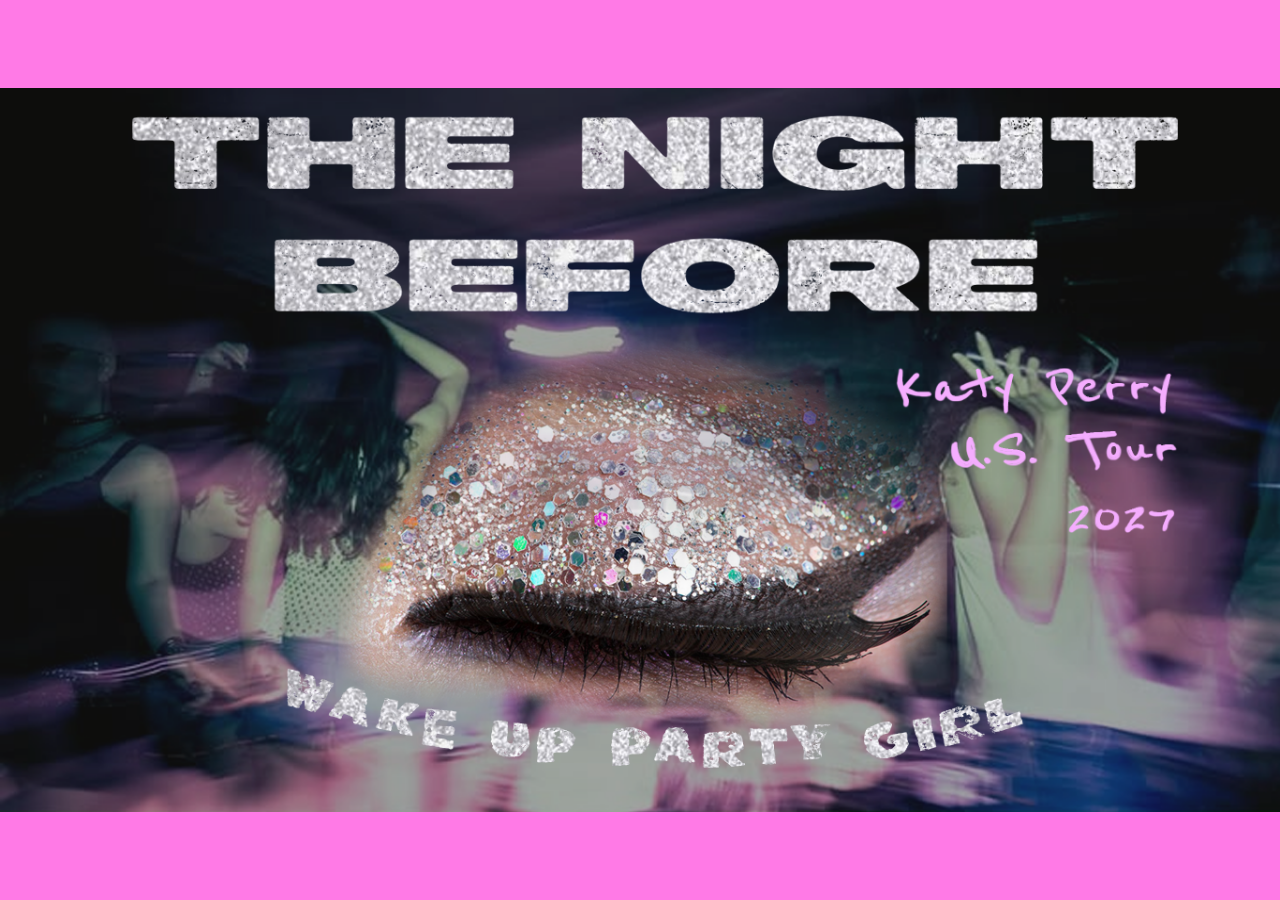
<file: index.html>
<!DOCTYPE html>
<html lang="en">
<head>
<meta charset="utf-8">
<meta name="viewport" content="width=device-width, initial-scale=1">
<title>Eye</title>
<style>
  body {
    margin: 0;
    min-height: 100vh;
    min-height: 100dvh;
    background: #ff7ae6;
    display: grid;
    place-items: center;
  }

  .stage {
    position: relative;
    width: min(100%, calc(100vh * 1.76));
    width: min(100%, calc(100dvh * 1.76));
    aspect-ratio: 1426 / 806;
  }

  .stage img {
    position: absolute;
    inset: 0;
    width: 100%;
    height: 100%;
  }

  .open-eye {
    pointer-events: none;
    opacity: 0;
    transition: opacity 0.6s ease;
  }

  .eye-link {
    position: absolute;
    left: 30%;
    top: 40%;
    width: 48%;
    height: 46%;
    border-radius: 50%;
    cursor: pointer;
  }

  .eye-link:hover ~ .open-eye,
  .eye-link:focus-visible ~ .open-eye {
    opacity: 1;
  }

  .eye-link:focus-visible {
    outline: 3px solid #fff;
    outline-offset: 2px;
  }

  .sr-only {
    position: absolute;
    width: 1px;
    height: 1px;
    overflow: hidden;
    clip: rect(0 0 0 0);
    white-space: nowrap;
  }

  @media (prefers-reduced-motion: reduce) {
    .open-eye { transition: none; }
  }
</style>
</head>
<body>
  <main class="stage">
    <img class="closed-eye" src="screen1.jpg" alt="A closed eye">
    <a class="eye-link" href="page3.html">
      <span class="sr-only">Open the eye and continue</span>
    </a>
    <img class="open-eye" src="screen2.jpg" alt="" aria-hidden="true">
  </main>
</body>
</html>
</file>
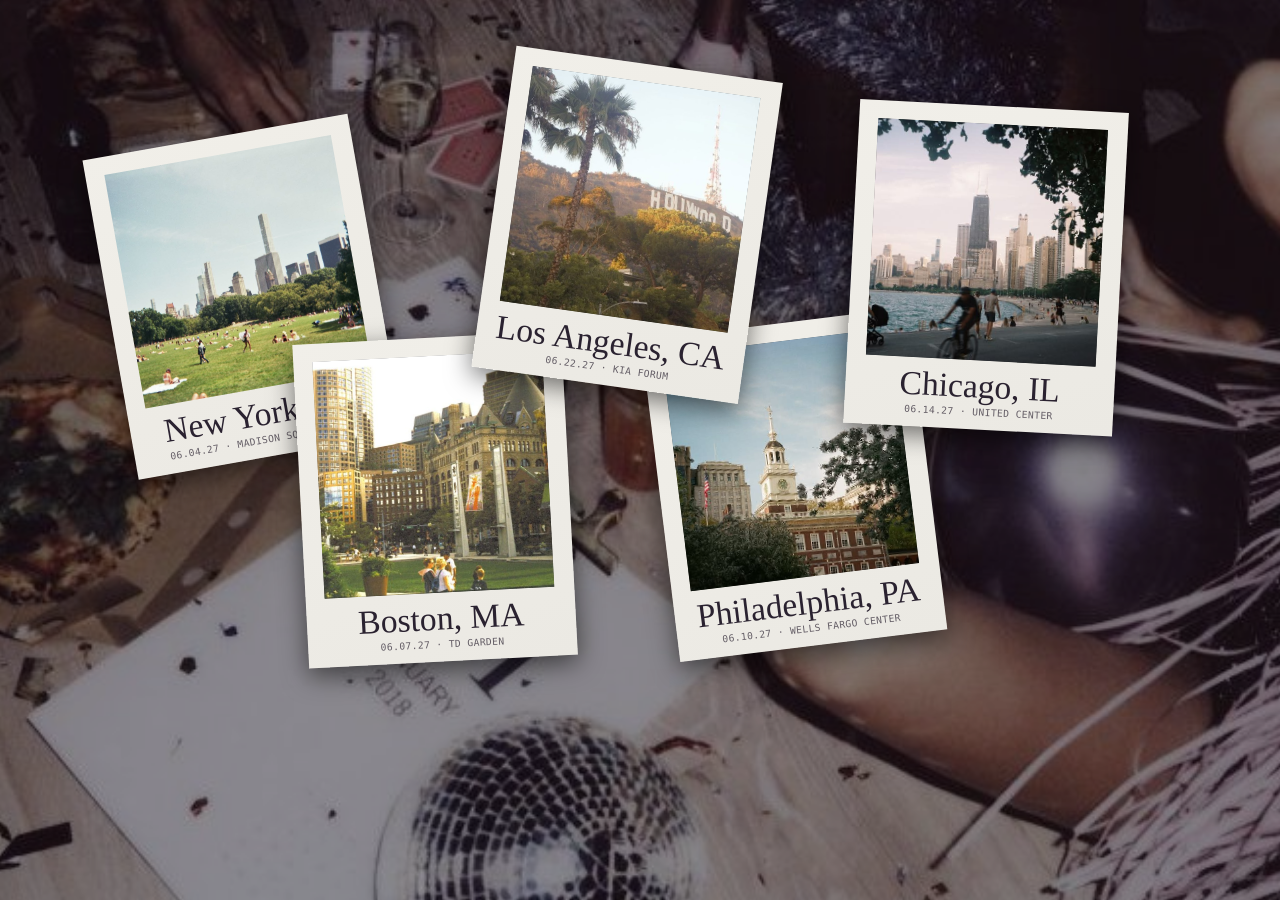
<file: page3.html>
<!DOCTYPE html>
<html lang="en">
<head>
<meta charset="utf-8">
<meta name="viewport" content="width=device-width, initial-scale=1, viewport-fit=cover">

<style>
:root{
  --night:#120c18;
  --bg-opacity:.6;                       
  --card:#ebe9e3;
  --script:"Mrs Saint Delafield","Snell Roundhand","Segoe Script",cursive;
  --mono:"Space Mono",ui-monospace,monospace;
  box-sizing:border-box;
  padding-top:env(safe-area-inset-top,0px);
  padding-bottom:env(safe-area-inset-bottom,0px);
}
html{scroll-padding-top:env(safe-area-inset-top,0px)}
*,*::before,*::after{box-sizing:inherit}
body{margin:0;min-height:100vh;background:var(--night);overflow-x:hidden;position:relative}
body::before{content:"";position:fixed;inset:-4%;background:url(bg.jpg) center/cover no-repeat;opacity:var(--bg-opacity);z-index:0}
.sr{position:absolute;width:1px;height:1px;overflow:hidden;clip:rect(0 0 0 0)}


.stage{position:relative;z-index:1;width:min(100%,calc(100vh * 1.766));max-width:1710px;margin:0 auto;aspect-ratio:1710/968;container-type:inline-size}
.polaroid{
  --r:0deg;
  position:absolute;left:calc(var(--x)*1%);top:calc(var(--y)*1%);width:calc(var(--w)*1%);
  margin:0;display:flex;flex-direction:column;aspect-ratio:555/670;container-type:inline-size;background:linear-gradient(160deg,#f1efe9,var(--card));
  box-shadow:0 .6cqw 2cqw rgb(0 0 0 / .55);
  transform:translate(-50%,-50%) rotate(var(--r));
  transition:transform .4s cubic-bezier(.3,1.5,.5,1),box-shadow .4s;
  cursor:pointer;outline:none;
}
.photo{display:block;flex:none;width:calc(100% - 14.4cqw);margin:6.8cqw 7.2cqw 0;aspect-ratio:480/494;object-fit:cover;background:#222}
figcaption{flex:1;display:flex;flex-direction:column;justify-content:center;padding:0 3cqw 1cqw;text-align:center;color:#2a2230;font-family:var(--script);font-size:min(12.5cqw,calc(84cqw/(var(--n)*.34)));line-height:1;white-space:nowrap}
figcaption small{display:block;margin-top:1cqw;font:3.6cqw/1.4 var(--mono);letter-spacing:.04em;text-transform:uppercase;opacity:.7;white-space:normal}


.polaroid:hover,.polaroid:focus,.polaroid:focus-visible{
  transform:translate(-50%,-50%) rotate(0deg) scale(1.1);z-index:20!important;
  box-shadow:0 1.6cqw 3.4cqw rgb(0 0 0 / .7)}
.polaroid:focus-visible{outline:3px solid #ffd1f0;outline-offset:6px}

.p-nyc{--x:19;--y:41;--w:21;--r:-10deg;z-index:1}
.p-bos{--x:34;--y:69;--w:21;--r:-3deg;z-index:2}
.p-la{--x:49;--y:31;--w:21;--r:8deg;z-index:4}
.p-phl{--x:62;--y:67;--w:21;--r:-7deg;z-index:1}
.p-chi{--x:77;--y:37;--w:21;--r:3deg;z-index:3}



@media (max-width:760px){
  .stage{aspect-ratio:auto;container-type:normal;display:flex;flex-wrap:wrap;justify-content:center;padding:2rem .5rem 4rem}
  .polaroid{position:relative;left:auto;top:auto;width:46%;margin:-1rem -.4rem;transform:rotate(var(--r))}
  .polaroid:hover,.polaroid:focus{transform:rotate(0deg) scale(1.06)}
  .polaroid{box-shadow:0 .4rem 1rem rgb(0 0 0 / .55)}
}
@media (prefers-reduced-motion:reduce){.polaroid{transition:none}}
</style>
</head>
<body>
<main class="stage">
  <figure class="polaroid p-nyc" tabindex="0"><img class="photo" src="nyc.jpg">
    <figcaption style="--n:12">New York, NY<small>06.04.27 · Madison Square Garden</small></figcaption></figure>

  <figure class="polaroid p-bos" tabindex="0"><img class="photo" src="boston.jpg" style="object-position:55% 50%">
    <figcaption style="--n:10">Boston, MA<small>06.07.27 · TD Garden</small></figcaption></figure>

  <figure class="polaroid p-la" tabindex="0"><img class="photo" src="la.jpg" style="object-position:70% 50%">
    <figcaption style="--n:15">Los Angeles, CA<small>06.22.27 · Kia Forum</small></figcaption></figure>

  <figure class="polaroid p-phl" tabindex="0"><img class="photo" src="philly.jpg" style="object-position:48% 50%">
    <figcaption style="--n:16">Philadelphia, PA<small>06.10.27 · Wells Fargo Center</small></figcaption></figure>
    
  <figure class="polaroid p-chi" tabindex="0"><img class="photo" src="chicago.jpg" style="object-position:45% 50%">
    <figcaption style="--n:11">Chicago, IL<small>06.14.27 · United Center</small></figcaption></figure>
</main>
</body>
</html>
</file>
